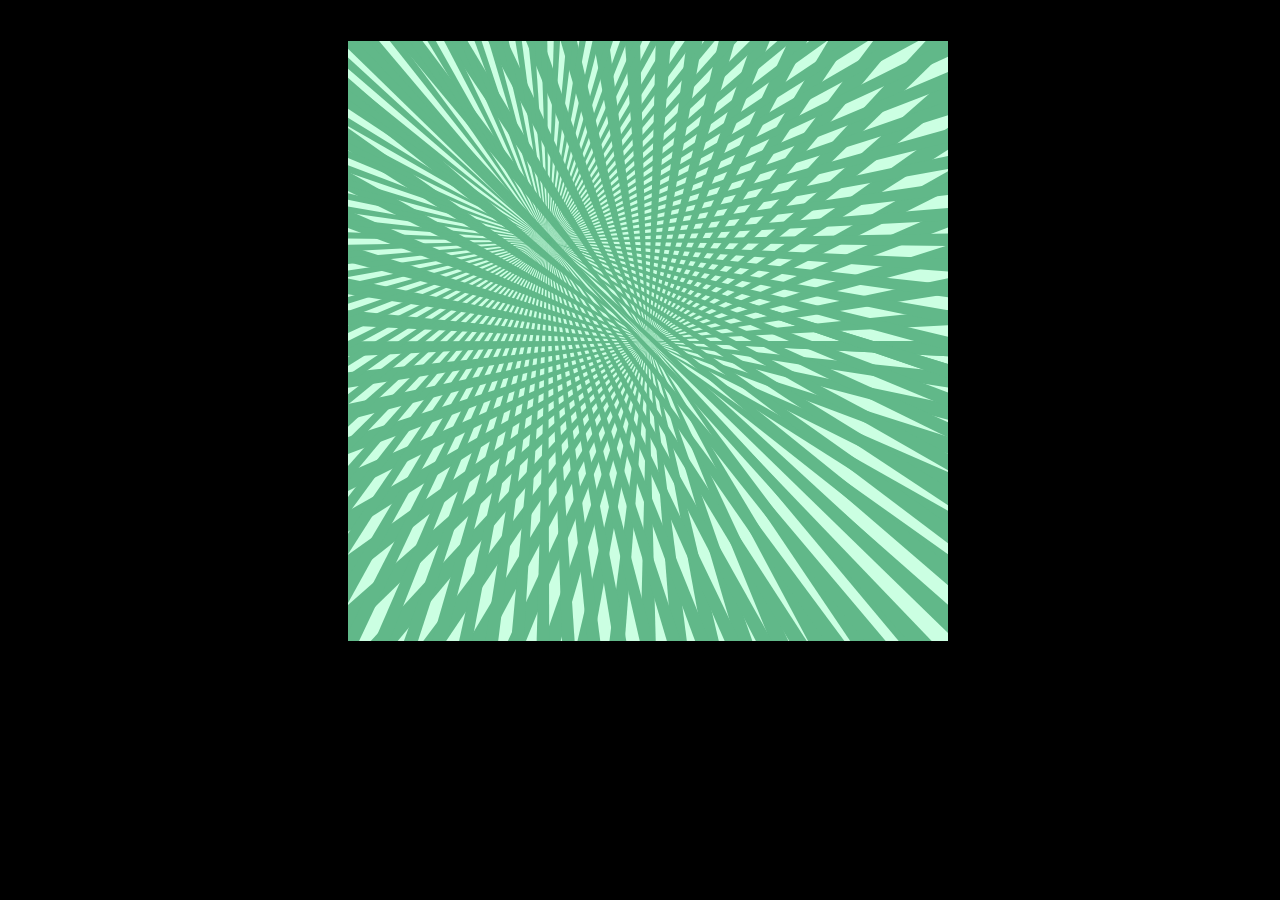
<file: index.html>
<!DOCTYPE html>
<html lang="en-us">
  <head>
    <meta charset="UTF-8">
    <title>jasonfleischer</title>
    <meta name="viewport" content="width=device-width, initial-scale=1">
    <script> function load(){
      if(window.location.hash) {
        var hash = window.location.hash.substring(1);
        if(hash == "spinner"){
            document.getElementById("body").innerHTML='<object type="text/html" style="width:100%; height:650px" data="spinner/p5js/index.html" ></object>'; 
        }else if(hash =="recursion"){
            document.getElementById("body").innerHTML='<object type="text/html" style="width:100%; height:650px" data="recursion/p5js/index.html" ></object>'; 
        }else{
            document.getElementById("body").innerHTML='<object type="text/html" style="width:100%; height:650px" data="spinner/p5js/index.html" ></object>'; 
        }
      } else {
          document.getElementById("body").innerHTML='<object type="text/html" style="width:100%; height:650px" data="spinner/p5js/index.html" ></object>'; 
      }
    }
</script>
  </head>
  <body id="body" style="background:#000" onload="load();">
  </body>
</html>
</file>
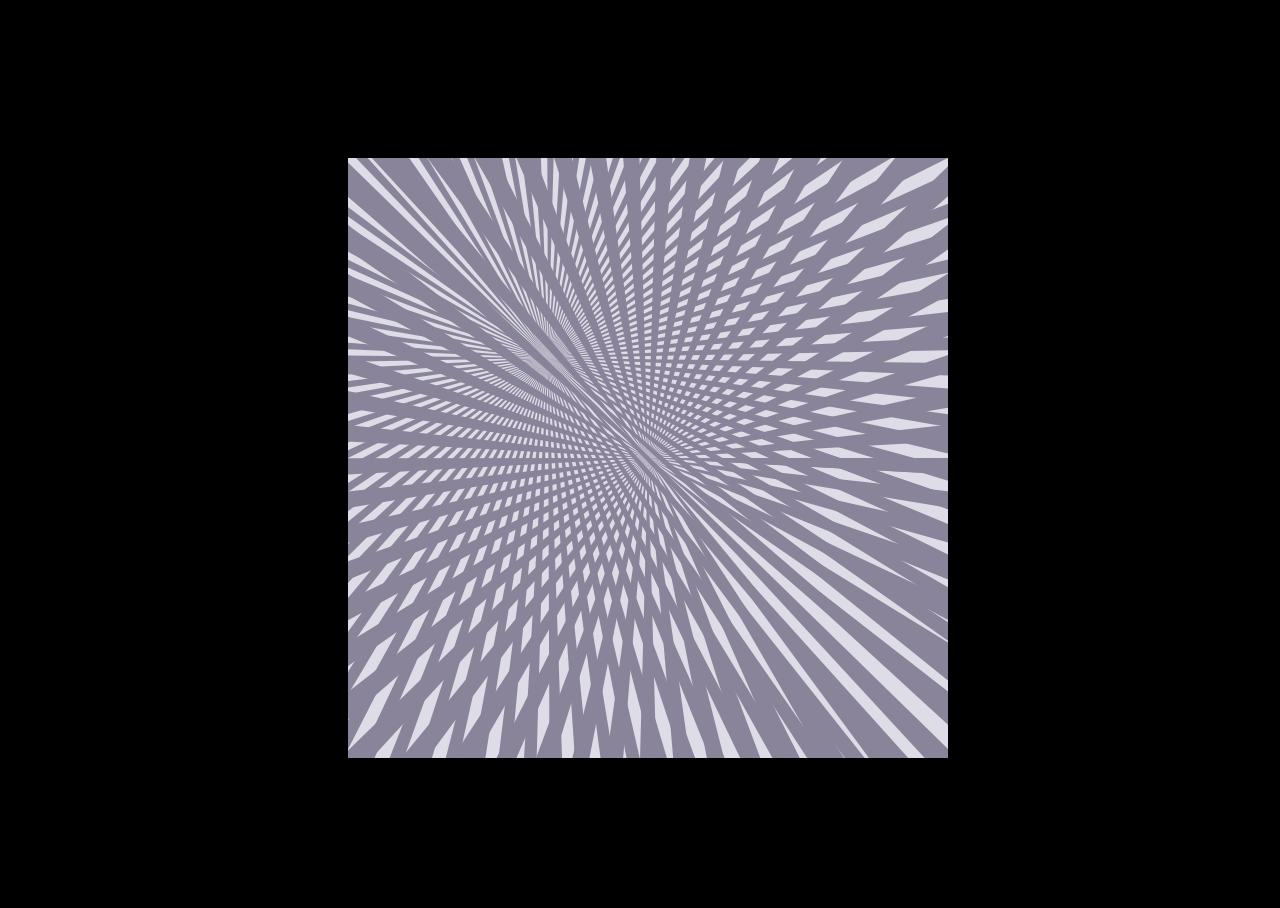
<file: spinner/p5js/index.html>
<!DOCTYPE html>
<!--Jason Fleischer-->
<html lang="en">
<head>
    <meta charset="utf-8"/>
	<meta name="viewport" content="width=device-width, initial-scale=1.0, maximum-scale=1.0, user-scalable=no">
    <title>Jason Fleischer · spinner</title>
	<link rel="icon" href="img/favicon.ico">
	<link rel="stylesheet" href="css/main.css">
	<script src="js/p5.min.js"></script>	
	<script src="js/sketch.js"></script>
</head>
<body>
	<div class="outer">
		<div class="middle">
			<div  id="content" class="inner"></div>
		</div>
	</div>
</body>
</html>
</file>
<file: spinner/p5js/css/main.css>
/*Jason Fleischer*/
body{
	background:#000;
}
#content{
	background:#FFF;
}
#defaultCanvas0{
	margin-bottom: -4px;/*fix*/
}
/* to center */
.outer {
    display: table;
    position: absolute;
    height: 100%;
    width: 100%;
}
.middle {
    display: table-cell;
    vertical-align: middle;
}
.inner {
    margin-left: auto;
    margin-right: auto; 
}
</file>
